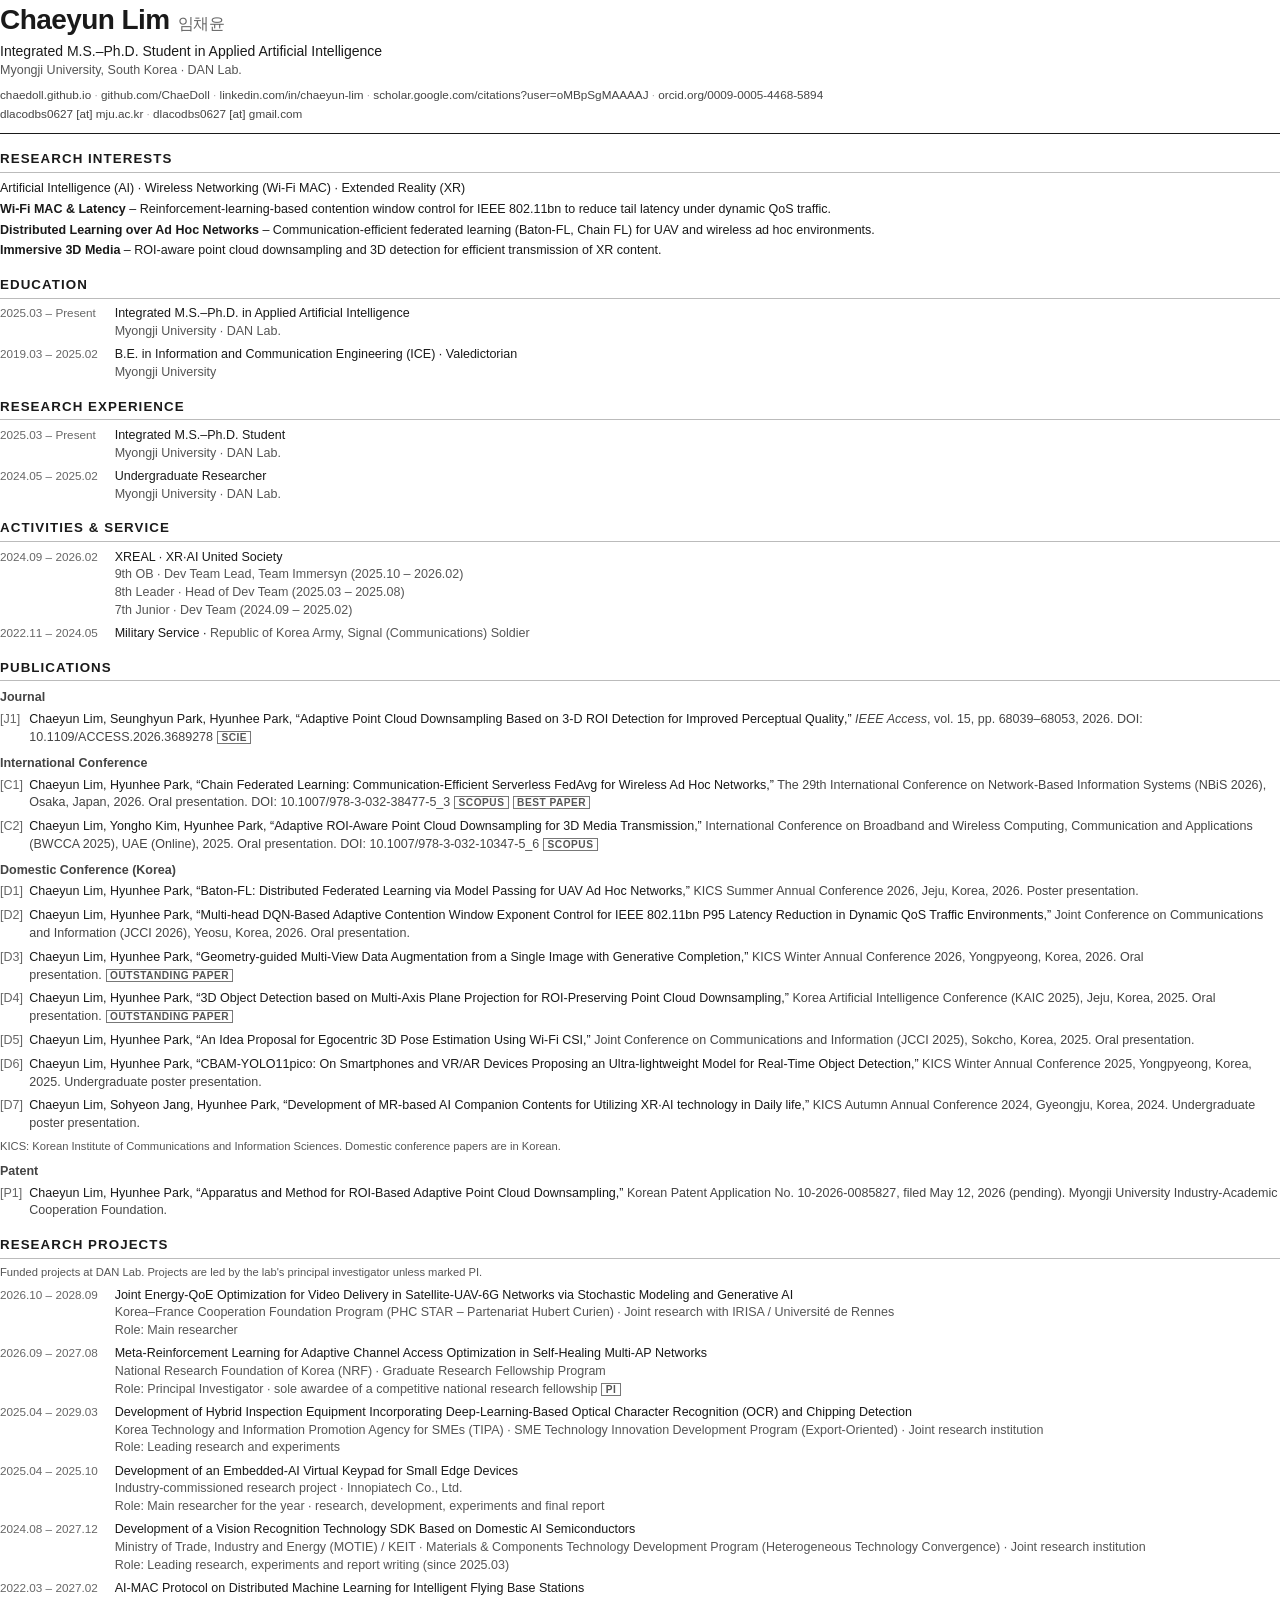
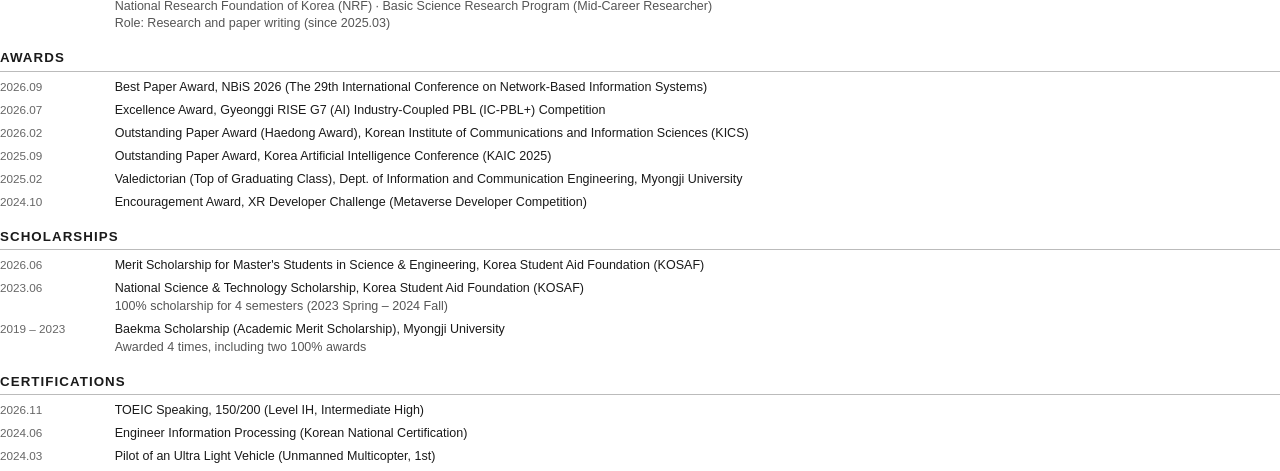
<file: cv/cv.html>
<!DOCTYPE html>
<html lang="en">
<head>
<meta charset="UTF-8">
<title>Chaeyun Lim – Curriculum Vitae</title>
<style>
@page { size: A4; margin: 15mm 17mm; }
* { box-sizing: border-box; margin: 0; padding: 0; }
body { font-family: "Helvetica Neue", Helvetica, Arial, "Apple SD Gothic Neo", sans-serif; font-size: 9.4pt; line-height: 1.42; color: #1a1a1a; }
a { color: inherit; text-decoration: none; }
header { padding-bottom: 8pt; border-bottom: 1.2pt solid #1a1a1a; margin-bottom: 4pt; }
h1 { font-size: 21pt; font-weight: 600; letter-spacing: -0.02em; }
h1 .kr { font-size: 12pt; font-weight: 300; color: #666; margin-left: 6pt; }
.role { margin-top: 2pt; font-size: 10.5pt; }
.affil { color: #555; }
.links { margin-top: 5pt; font-size: 8.8pt; color: #444; }
.links span + span::before { content: "  ·  "; color: #aaa; }
h2 { font-size: 10pt; font-weight: 600; letter-spacing: 0.08em; text-transform: uppercase; margin: 12pt 0 5pt; padding-bottom: 2pt; border-bottom: 0.5pt solid #bbb; break-after: avoid; }
h3 { font-size: 9.4pt; font-weight: 600; margin: 6pt 0 3pt; color: #444; break-after: avoid; }
.row { display: grid; grid-template-columns: 78pt 1fr; gap: 8pt; margin-bottom: 4pt; break-inside: avoid; }
.date { color: #666; font-size: 8.8pt; }
.t { font-weight: 500; }
.sub { color: #555; }
.pub { margin-bottom: 4.5pt; break-inside: avoid; padding-left: 22pt; text-indent: -22pt; }
.pub .id { display: inline-block; width: 22pt; text-indent: 0; color: #666; }
.pub .title { font-weight: 500; }
.pub .venue { color: #444; }
.tag { font-size: 7.6pt; font-weight: 600; letter-spacing: 0.05em; border: 0.5pt solid #777; padding: 0 2.5pt; margin-left: 3pt; color: #555; }
ul { list-style: none; }
.topics li { margin-bottom: 2pt; }
.topics b { font-weight: 600; }
</style>
</head>
<body>

<header>
  <h1>Chaeyun Lim<span class="kr">임채윤</span></h1>
  <p class="role">Integrated M.S.–Ph.D. Student in Applied Artificial Intelligence</p>
  <p class="affil">Myongji University, South Korea · DAN Lab.</p>
  <p class="links">
    <span>chaedoll.github.io</span><span>github.com/ChaeDoll</span><span>linkedin.com/in/chaeyun-lim</span><span>scholar.google.com/citations?user=oMBpSgMAAAAJ</span><span>orcid.org/0009-0005-4468-5894</span>
  </p>
  <p class="links" style="margin-top:2pt">
    <span>dlacodbs0627 [at] mju.ac.kr</span><span>dlacodbs0627 [at] gmail.com</span>
  </p>
</header>

<h2>Research Interests</h2>
<p>Artificial Intelligence (AI) · Wireless Networking (Wi-Fi MAC) · Extended Reality (XR)</p>
<ul class="topics" style="margin-top:3pt">
  <li><b>Wi-Fi MAC &amp; Latency</b> – Reinforcement-learning-based contention window control for IEEE 802.11bn to reduce tail latency under dynamic QoS traffic.</li>
  <li><b>Distributed Learning over Ad Hoc Networks</b> – Communication-efficient federated learning (Baton-FL, Chain FL) for UAV and wireless ad hoc environments.</li>
  <li><b>Immersive 3D Media</b> – ROI-aware point cloud downsampling and 3D detection for efficient transmission of XR content.</li>
</ul>

<h2>Education</h2>
<div class="row"><span class="date">2025.03 – Present</span><div><span class="t">Integrated M.S.–Ph.D. in Applied Artificial Intelligence</span><br><span class="sub">Myongji University · DAN Lab.</span></div></div>
<div class="row"><span class="date">2019.03 – 2025.02</span><div><span class="t">B.E. in Information and Communication Engineering (ICE) · Valedictorian</span><br><span class="sub">Myongji University</span></div></div>

<h2>Research Experience</h2>
<div class="row"><span class="date">2025.03 – Present</span><div><span class="t">Integrated M.S.–Ph.D. Student</span><br><span class="sub">Myongji University · DAN Lab.</span></div></div>
<div class="row"><span class="date">2024.05 – 2025.02</span><div><span class="t">Undergraduate Researcher</span><br><span class="sub">Myongji University · DAN Lab.</span></div></div>

<h2>Activities &amp; Service</h2>
<div class="row"><span class="date">2024.09 – 2026.02</span><div><span class="t">XREAL · XR·AI United Society</span><br><span class="sub">9th OB · Dev Team Lead, Team Immersyn (2025.10 – 2026.02)<br>8th Leader · Head of Dev Team (2025.03 – 2025.08)<br>7th Junior · Dev Team (2024.09 – 2025.02)</span></div></div>
<div class="row"><span class="date">2022.11 – 2024.05</span><div><span class="t">Military Service</span> · <span class="sub">Republic of Korea Army, Signal (Communications) Soldier</span></div></div>

<h2>Publications</h2>

<h3>Journal</h3>
<p class="pub"><span class="id">[J1]</span>Chaeyun Lim, Seunghyun Park, Hyunhee Park, “<span class="title">Adaptive Point Cloud Downsampling Based on 3-D ROI Detection for Improved Perceptual Quality</span>,” <span class="venue"><i>IEEE Access</i>, vol. 15, pp. 68039–68053, 2026. DOI: 10.1109/ACCESS.2026.3689278</span><span class="tag">SCIE</span></p>

<h3>International Conference</h3>
<p class="pub"><span class="id">[C1]</span>Chaeyun Lim, Hyunhee Park, “<span class="title">Chain Federated Learning: Communication-Efficient Serverless FedAvg for Wireless Ad Hoc Networks</span>,” <span class="venue">The 29th International Conference on Network-Based Information Systems (NBiS 2026), Osaka, Japan, 2026. Oral presentation. DOI: 10.1007/978-3-032-38477-5_3</span><span class="tag">SCOPUS</span><span class="tag">BEST PAPER</span></p>
<p class="pub"><span class="id">[C2]</span>Chaeyun Lim, Yongho Kim, Hyunhee Park, “<span class="title">Adaptive ROI-Aware Point Cloud Downsampling for 3D Media Transmission</span>,” <span class="venue">International Conference on Broadband and Wireless Computing, Communication and Applications (BWCCA 2025), UAE (Online), 2025. Oral presentation. DOI: 10.1007/978-3-032-10347-5_6</span><span class="tag">SCOPUS</span></p>

<h3>Domestic Conference (Korea)</h3>
<p class="pub"><span class="id">[D1]</span>Chaeyun Lim, Hyunhee Park, “<span class="title">Baton-FL: Distributed Federated Learning via Model Passing for UAV Ad Hoc Networks</span>,” <span class="venue">KICS Summer Annual Conference 2026, Jeju, Korea, 2026. Poster presentation.</span></p>
<p class="pub"><span class="id">[D2]</span>Chaeyun Lim, Hyunhee Park, “<span class="title">Multi-head DQN-Based Adaptive Contention Window Exponent Control for IEEE 802.11bn P95 Latency Reduction in Dynamic QoS Traffic Environments</span>,” <span class="venue">Joint Conference on Communications and Information (JCCI 2026), Yeosu, Korea, 2026. Oral presentation.</span></p>
<p class="pub"><span class="id">[D3]</span>Chaeyun Lim, Hyunhee Park, “<span class="title">Geometry-guided Multi-View Data Augmentation from a Single Image with Generative Completion</span>,” <span class="venue">KICS Winter Annual Conference 2026, Yongpyeong, Korea, 2026. Oral presentation.</span><span class="tag">OUTSTANDING PAPER</span></p>
<p class="pub"><span class="id">[D4]</span>Chaeyun Lim, Hyunhee Park, “<span class="title">3D Object Detection based on Multi-Axis Plane Projection for ROI-Preserving Point Cloud Downsampling</span>,” <span class="venue">Korea Artificial Intelligence Conference (KAIC 2025), Jeju, Korea, 2025. Oral presentation.</span><span class="tag">OUTSTANDING PAPER</span></p>
<p class="pub"><span class="id">[D5]</span>Chaeyun Lim, Hyunhee Park, “<span class="title">An Idea Proposal for Egocentric 3D Pose Estimation Using Wi-Fi CSI</span>,” <span class="venue">Joint Conference on Communications and Information (JCCI 2025), Sokcho, Korea, 2025. Oral presentation.</span></p>
<p class="pub"><span class="id">[D6]</span>Chaeyun Lim, Hyunhee Park, “<span class="title">CBAM-YOLO11pico: On Smartphones and VR/AR Devices Proposing an Ultra-lightweight Model for Real-Time Object Detection</span>,” <span class="venue">KICS Winter Annual Conference 2025, Yongpyeong, Korea, 2025. Undergraduate poster presentation.</span></p>
<p class="pub"><span class="id">[D7]</span>Chaeyun Lim, Sohyeon Jang, Hyunhee Park, “<span class="title">Development of MR-based AI Companion Contents for Utilizing XR·AI technology in Daily life</span>,” <span class="venue">KICS Autumn Annual Conference 2024, Gyeongju, Korea, 2024. Undergraduate poster presentation.</span></p>
<p class="sub" style="font-size:8.4pt;margin-top:3pt">KICS: Korean Institute of Communications and Information Sciences. Domestic conference papers are in Korean.</p>

<h3>Patent</h3>
<p class="pub"><span class="id">[P1]</span>Chaeyun Lim, Hyunhee Park, “<span class="title">Apparatus and Method for ROI-Based Adaptive Point Cloud Downsampling</span>,” <span class="venue">Korean Patent Application No. 10-2026-0085827, filed May 12, 2026 (pending). Myongji University Industry-Academic Cooperation Foundation.</span></p>

<h2>Research Projects</h2>
<p class="sub" style="font-size:8.4pt;margin-bottom:4pt">Funded projects at DAN Lab. Projects are led by the lab's principal investigator unless marked PI.</p>
<div class="row"><span class="date">2026.10 – 2028.09</span><div><span class="t">Joint Energy-QoE Optimization for Video Delivery in Satellite-UAV-6G Networks via Stochastic Modeling and Generative AI</span><br><span class="sub">Korea–France Cooperation Foundation Program (PHC STAR – Partenariat Hubert Curien) · Joint research with IRISA / Université de Rennes</span><br><span class="sub">Role: Main researcher</span></div></div>
<div class="row"><span class="date">2026.09 – 2027.08</span><div><span class="t">Meta-Reinforcement Learning for Adaptive Channel Access Optimization in Self-Healing Multi-AP Networks</span><br><span class="sub">National Research Foundation of Korea (NRF) · Graduate Research Fellowship Program</span><br><span class="sub">Role: Principal Investigator · sole awardee of a competitive national research fellowship</span><span class="tag">PI</span></div></div>
<div class="row"><span class="date">2025.04 – 2029.03</span><div><span class="t">Development of Hybrid Inspection Equipment Incorporating Deep-Learning-Based Optical Character Recognition (OCR) and Chipping Detection</span><br><span class="sub">Korea Technology and Information Promotion Agency for SMEs (TIPA) · SME Technology Innovation Development Program (Export-Oriented) · Joint research institution</span><br><span class="sub">Role: Leading research and experiments</span></div></div>
<div class="row"><span class="date">2025.04 – 2025.10</span><div><span class="t">Development of an Embedded-AI Virtual Keypad for Small Edge Devices</span><br><span class="sub">Industry-commissioned research project · Innopiatech Co., Ltd.</span><br><span class="sub">Role: Main researcher for the year · research, development, experiments and final report</span></div></div>
<div class="row"><span class="date">2024.08 – 2027.12</span><div><span class="t">Development of a Vision Recognition Technology SDK Based on Domestic AI Semiconductors</span><br><span class="sub">Ministry of Trade, Industry and Energy (MOTIE) / KEIT · Materials & Components Technology Development Program (Heterogeneous Technology Convergence) · Joint research institution</span><br><span class="sub">Role: Leading research, experiments and report writing (since 2025.03)</span></div></div>
<div class="row"><span class="date">2022.03 – 2027.02</span><div><span class="t">AI-MAC Protocol on Distributed Machine Learning for Intelligent Flying Base Stations</span><br><span class="sub">National Research Foundation of Korea (NRF) · Basic Science Research Program (Mid-Career Researcher)</span><br><span class="sub">Role: Research and paper writing (since 2025.03)</span></div></div>

<h2>Awards</h2>
<div class="row"><span class="date">2026.09</span><div><span class="t">Best Paper Award</span>, NBiS 2026 (The 29th International Conference on Network-Based Information Systems)</div></div>
<div class="row"><span class="date">2026.07</span><div><span class="t">Excellence Award</span>, Gyeonggi RISE G7 (AI) Industry-Coupled PBL (IC-PBL+) Competition</div></div>
<div class="row"><span class="date">2026.02</span><div><span class="t">Outstanding Paper Award (Haedong Award)</span>, Korean Institute of Communications and Information Sciences (KICS)</div></div>
<div class="row"><span class="date">2025.09</span><div><span class="t">Outstanding Paper Award</span>, Korea Artificial Intelligence Conference (KAIC 2025)</div></div>
<div class="row"><span class="date">2025.02</span><div><span class="t">Valedictorian</span> (Top of Graduating Class), Dept. of Information and Communication Engineering, Myongji University</div></div>
<div class="row"><span class="date">2024.10</span><div><span class="t">Encouragement Award</span>, XR Developer Challenge (Metaverse Developer Competition)</div></div>

<h2>Scholarships</h2>
<div class="row"><span class="date">2026.06</span><div><span class="t">Merit Scholarship for Master's Students in Science &amp; Engineering</span>, Korea Student Aid Foundation (KOSAF)</div></div>
<div class="row"><span class="date">2023.06</span><div><span class="t">National Science &amp; Technology Scholarship</span>, Korea Student Aid Foundation (KOSAF)<br><span class="sub">100% scholarship for 4 semesters (2023 Spring – 2024 Fall)</span></div></div>
<div class="row"><span class="date">2019 – 2023</span><div><span class="t">Baekma Scholarship (Academic Merit Scholarship)</span>, Myongji University<br><span class="sub">Awarded 4 times, including two 100% awards</span></div></div>

<h2>Certifications</h2>
<div class="row"><span class="date">2026.11</span><div><span class="t">TOEIC Speaking</span>, 150/200 (Level IH, Intermediate High)</div></div>
<div class="row"><span class="date">2024.06</span><div><span class="t">Engineer Information Processing</span> (Korean National Certification)</div></div>
<div class="row"><span class="date">2024.03</span><div><span class="t">Pilot of an Ultra Light Vehicle</span> (Unmanned Multicopter, 1st)</div></div>

</body>
</html>
</file>
